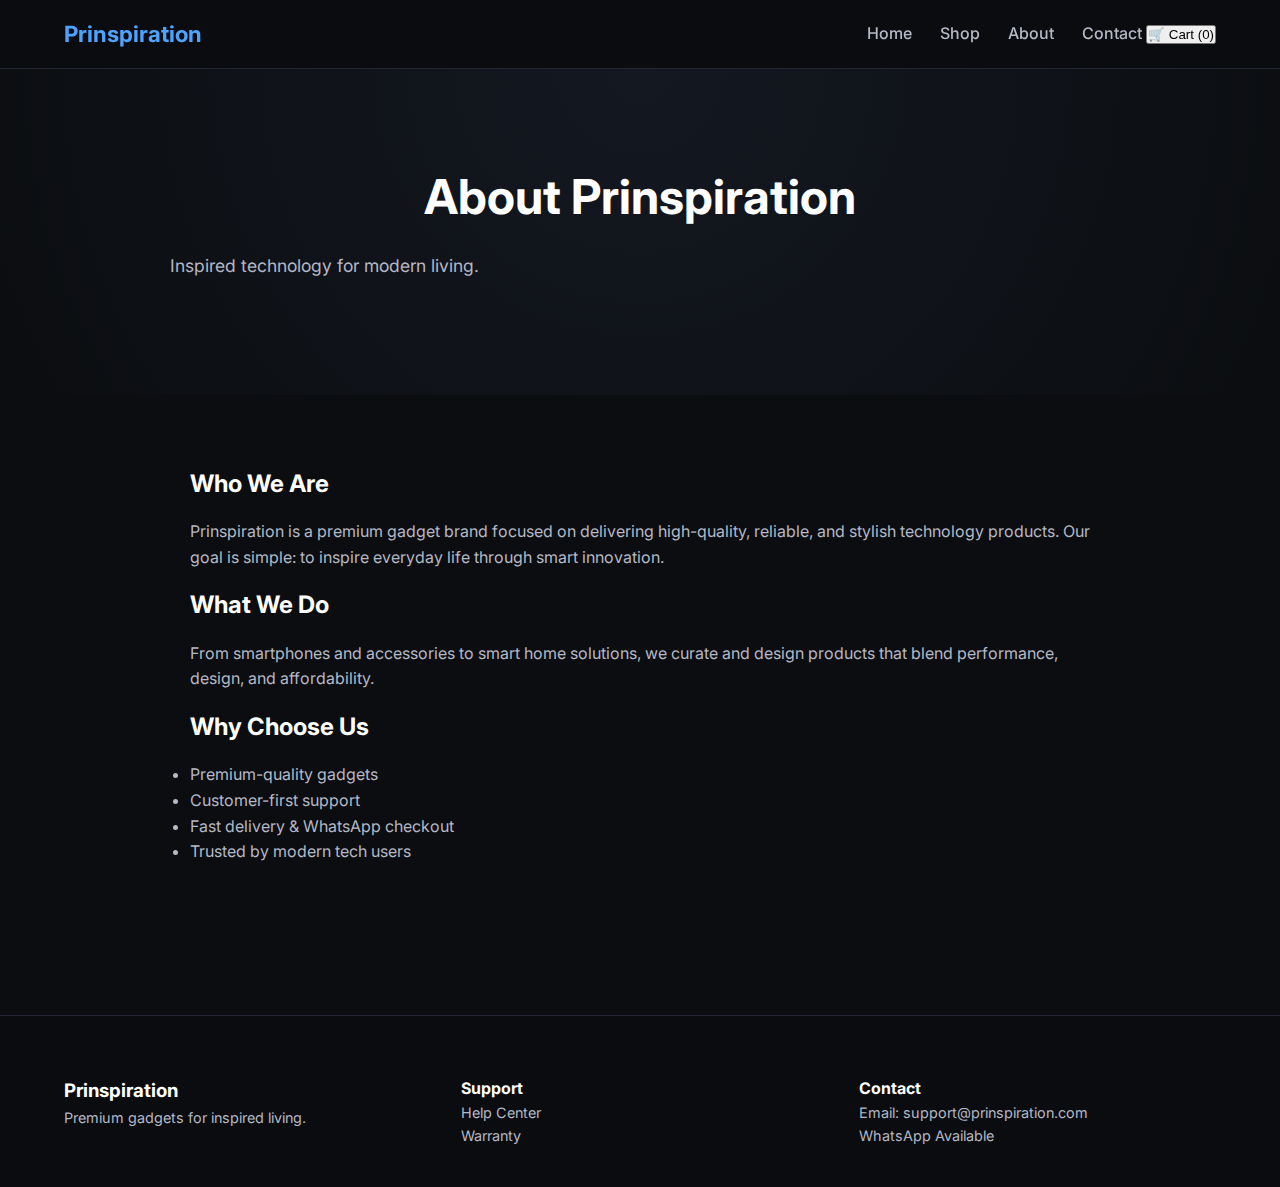
<file: about.html>
<!doctype html>
<html lang="en">
  <head>
    <meta charset="UTF-8" />
    <meta name="viewport" content="width=device-width, initial-scale=1.0" />
    <title>Prinspiration | Smart Gadgets</title>
    <link rel="stylesheet" href="style.css" />
  </head>
  <body>
    <!-- HEADER -->
    <header>
      <div class="container navbar">
        <div class="logo">Prinspiration</div>
        <nav class="nav-links">
          <a href="index.html">Home</a>
          <a href="products.html">Shop</a>
          <a href="about.html">About</a>
          <a href="contact.html">Contact</a>
          <button id="cart-btn" class="cart-btn">
            🛒 Cart (<span id="cart-count">0</span>)
          </button>
        </nav>
      </div>
    </header>

    <!-- HERO -->
    <section class="hero">
      <div class="container">
        <h1>About Prinspiration</h1>
        <p>Inspired technology for modern living.</p>
      </div>
    </section>

    <!-- ABOUT CONTENT -->
    <section>
      <div class="container" style="max-width: 900px">
        <h2>Who We Are</h2>
        <p style="margin: 16px 0; color: #b5b8c5">
          Prinspiration is a premium gadget brand focused on delivering
          high-quality, reliable, and stylish technology products. Our goal is
          simple: to inspire everyday life through smart innovation.
        </p>

        <h2>What We Do</h2>
        <p style="margin: 16px 0; color: #b5b8c5">
          From smartphones and accessories to smart home solutions, we curate
          and design products that blend performance, design, and affordability.
        </p>

        <h2>Why Choose Us</h2>
        <ul style="margin-top: 16px; color: #b5b8c5">
          <li>Premium-quality gadgets</li>
          <li>Customer-first support</li>
          <li>Fast delivery & WhatsApp checkout</li>
          <li>Trusted by modern tech users</li>
        </ul>
      </div>
    </section>

    <!-- FOOTER -->
    <footer>
      <div class="container footer-grid">
        <div>
          <h3>Prinspiration</h3>
          <p>Premium gadgets for inspired living.</p>
        </div>
        <div>
          <h4>Support</h4>
          <p><a href="#">Help Center</a></p>
          <p><a href="#">Warranty</a></p>
        </div>
        <div>
          <h4>Contact</h4>
          <p>Email: support@prinspiration.com</p>
          <p>WhatsApp Available</p>
        </div>
      </div>
    </footer>

    <!-- CART MODAL -->
    <div id="cart-modal" class="cart-modal hidden">
      <div class="cart-overlay" id="cart-overlay"></div>

      <div class="cart-content">
        <h2>Your Cart</h2>

        <div id="cart-items">
          <!-- Items injected by JS -->
        </div>

        <div class="cart-summary">
          <strong>Total:</strong>
          <span id="cart-total">₦0</span>
        </div>

        <div class="cart-actions">
          <button id="checkout-whatsapp" class="btn btn-primary">
            Checkout via WhatsApp
          </button>
          <button id="close-cart" class="btn">Close</button>
        </div>
      </div>
    </div>

    <script src="js/main.js"></script>
    <script src="js/cart.js"></script>
  </body>
</html>
</file>
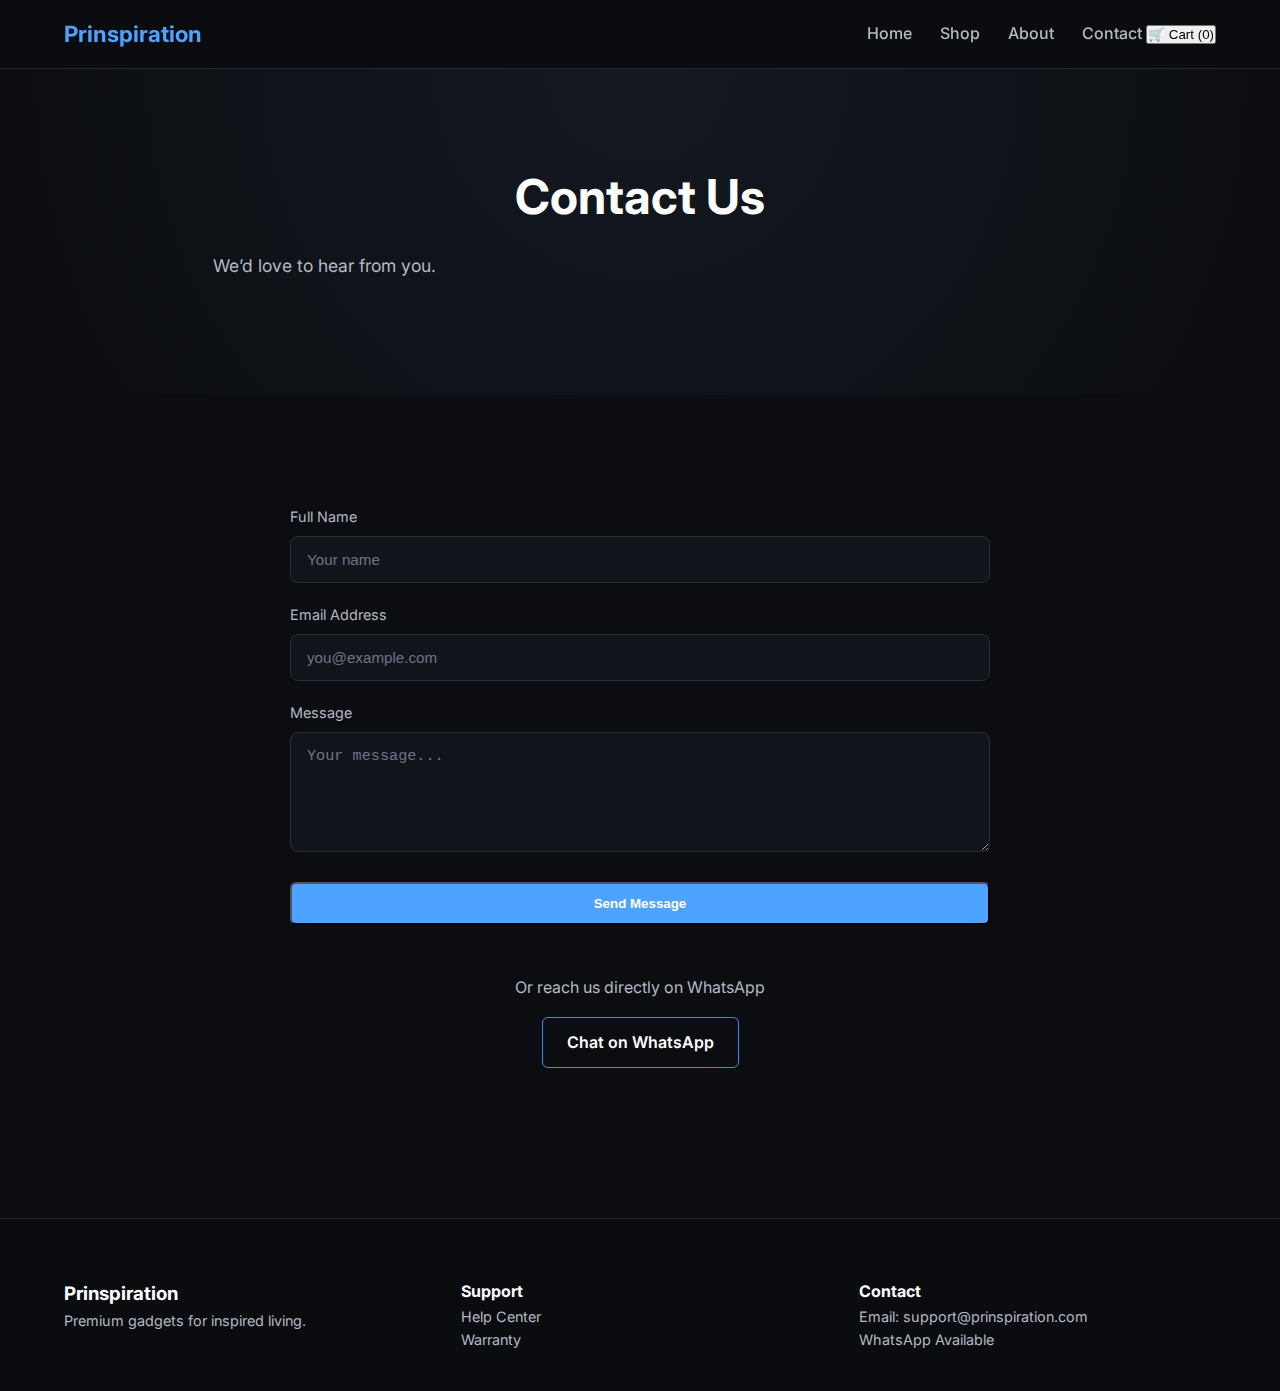
<file: contact.html>
<!doctype html>
<html lang="en">
  <head>
    <meta charset="UTF-8" />
    <meta name="viewport" content="width=device-width, initial-scale=1.0" />
    <title>Prinspiration | Smart Gadgets</title>
    <link rel="stylesheet" href="style.css" />
  </head>
  <body>
    <!-- HEADER -->
    <header>
      <div class="container navbar">
        <div class="logo">Prinspiration</div>
        <nav class="nav-links">
          <a href="index.html">Home</a>
          <a href="products.html">Shop</a>
          <a href="about.html">About</a>
          <a href="contact.html">Contact</a>
          <button id="cart-btn" class="cart-btn">
            🛒 Cart (<span id="cart-count">0</span>)
          </button>
        </nav>
      </div>
    </header>

    <!-- HERO -->
    <section class="hero">
      <div class="container">
        <h1>Contact Us</h1>
        <p>We’d love to hear from you.</p>
      </div>
    </section>

    <!-- CONTACT SECTION -->
    <section>
      <div class="container" style="max-width: 700px">
        <form class="contact-form">
          <label>
            Full Name
            <input type="text" placeholder="Your name" required />
          </label>

          <label>
            Email Address
            <input type="email" placeholder="you@example.com" required />
          </label>

          <label>
            Message
            <textarea
              rows="5"
              placeholder="Your message..."
              required
            ></textarea>
          </label>

          <button type="submit" class="btn btn-primary">Send Message</button>
        </form>

        <div class="contact-whatsapp">
          <p style="color: #b5b8c5">Or reach us directly on WhatsApp</p>
          <a
            class="btn"
            style="border: 1px solid #2f8cff"
            target="_blank"
            href="https://wa.me/234XXXXXXXXXX"
          >
            Chat on WhatsApp
          </a>
        </div>
      </div>
    </section>

    <!-- FOOTER -->
    <footer>
      <div class="container footer-grid">
        <div>
          <h3>Prinspiration</h3>
          <p>Premium gadgets for inspired living.</p>
        </div>
        <div>
          <h4>Support</h4>
          <p><a href="#">Help Center</a></p>
          <p><a href="#">Warranty</a></p>
        </div>
        <div>
          <h4>Contact</h4>
          <p>Email: support@prinspiration.com</p>
          <p>WhatsApp Available</p>
        </div>
      </div>
    </footer>

    <!-- CART MODAL -->
    <div id="cart-modal" class="cart-modal hidden">
      <div class="cart-overlay" id="cart-overlay"></div>

      <div class="cart-content">
        <h2>Your Cart</h2>

        <div id="cart-items">
          <!-- Items injected by JS -->
        </div>

        <div class="cart-summary">
          <strong>Total:</strong>
          <span id="cart-total">₦0</span>
        </div>

        <div class="cart-actions">
          <button id="checkout-whatsapp" class="btn btn-primary">
            Checkout via WhatsApp
          </button>
          <button id="close-cart" class="btn">Close</button>
        </div>
      </div>
    </div>

    <script src="js/main.js"></script>
    <script src="js/cart.js"></script>
  </body>
</html>
</file>
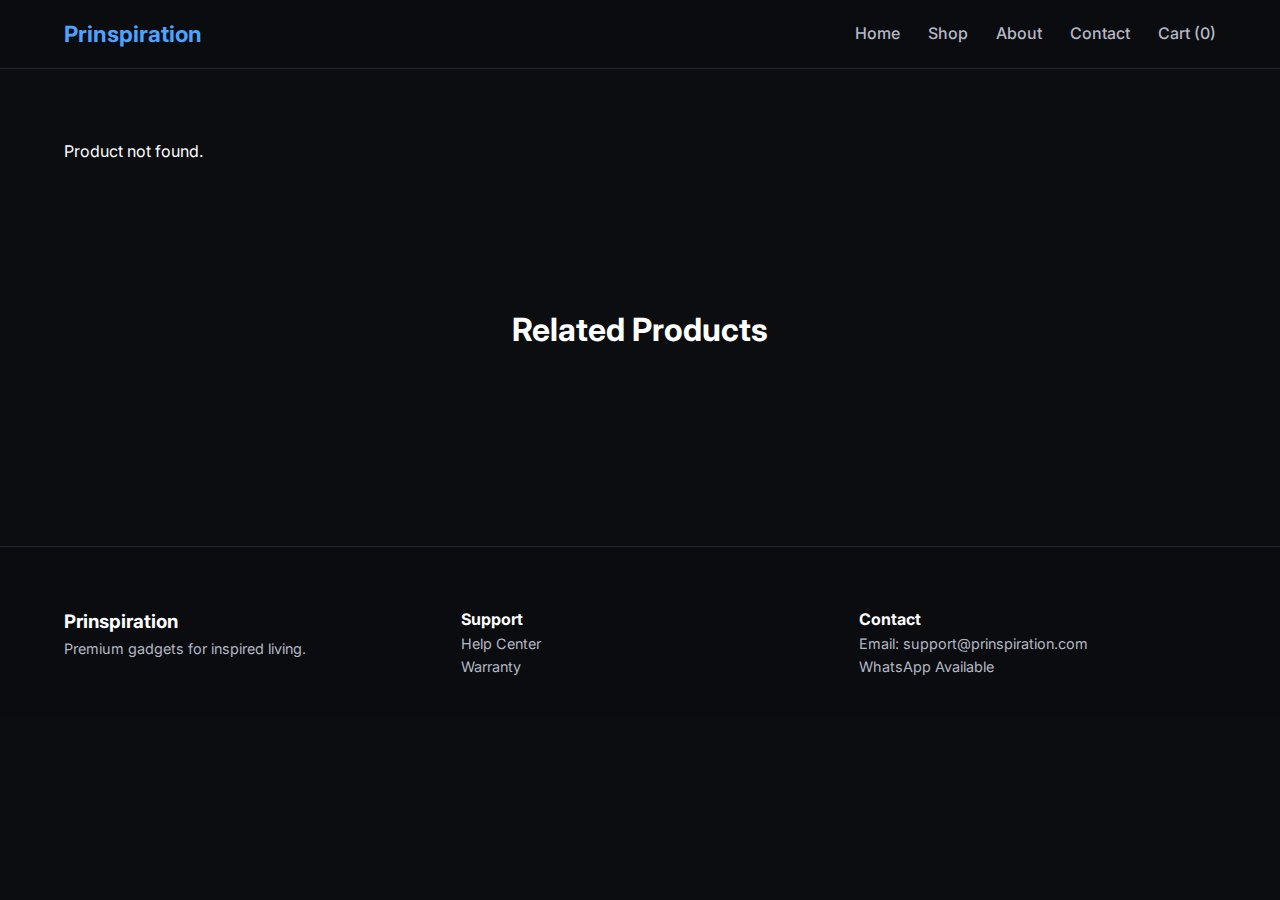
<file: product.html>
<!doctype html>
<html lang="en">
  <head>
    <meta charset="UTF-8" />
    <meta name="viewport" content="width=device-width, initial-scale=1.0" />
    <title>Product Details | Prinspiration</title>
    <link rel="stylesheet" href="style.css" />
  </head>
  <body>
    <!-- HEADER -->
    <header>
      <div class="container navbar">
        <div class="logo">Prinspiration</div>
        <nav class="nav-links">
          <a href="index.html">Home</a>
          <a href="products.html">Shop</a>
          <a href="about.html">About</a>
          <a href="contact.html">Contact</a>
          <a href="#" id="cart-btn">Cart (<span id="cart-count">0</span>)</a>
        </nav>
      </div>
    </header>

    <!-- PRODUCT DETAILS -->
    <section>
      <div class="container" id="product-details">
        <!-- Product content injected by JS -->
      </div>
    </section>

    <!-- RELATED PRODUCTS -->
    <section>
      <div class="container">
        <div class="section-title">
          <h2>Related Products</h2>
        </div>
        <div class="card-grid" id="related-products">
          <!-- Related products injected by JS -->
        </div>
      </div>
    </section>

    <!-- FOOTER -->
    <footer>
      <div class="container footer-grid">
        <div>
          <h3>Prinspiration</h3>
          <p>Premium gadgets for inspired living.</p>
        </div>
        <div>
          <h4>Support</h4>
          <p><a href="#">Help Center</a></p>
          <p><a href="#">Warranty</a></p>
        </div>
        <div>
          <h4>Contact</h4>
          <p>Email: support@prinspiration.com</p>
          <p>WhatsApp Available</p>
        </div>
      </div>
    </footer>

    <!-- SCRIPTS -->
    <script src="js/data.js"></script>
    <script src="js/cart.js"></script>

    <script>
      /* ===============================
       PRODUCT DETAILS LOGIC
       =============================== */

      const productDetails = document.getElementById("product-details");
      const relatedProductsGrid = document.getElementById("related-products");

      const params = new URLSearchParams(window.location.search);
      const productId = parseInt(params.get("id"));

      const product = products.find((p) => p.id === productId);

      if (!product) {
        productDetails.innerHTML = "<p>Product not found.</p>";
      } else {
        productDetails.innerHTML = `
        <div class="card-grid" style="align-items:start;">
          <div>
            <img src="${product.image}" alt="${product.name}" style="border-radius:12px;">
          </div>

          <div>
            <h1>${product.name}</h1>
            <p style="color:#b5b8c5;margin:12px 0;">${product.shortSpecs}</p>
            <h2 style="margin:16px 0;">₦${product.price.toLocaleString()}</h2>
            <p style="color:#4da3ff;font-weight:600;">
              ${product.availability}
            </p>

            <p style="margin:24px 0;color:#b5b8c5;">
              ${product.description}
            </p>

            <ul style="margin-bottom:24px;">
              ${product.specs.map((spec) => `<li>${spec}</li>`).join("")}
            </ul>

            <div style="display:flex; gap:12px; flex-wrap:wrap;">
              <button class="btn btn-primary" onclick="addToCart(${product.id})">
                Add to Cart
              </button>

              <a
                class="btn"
                style="border:1px solid #2f8cff;"
                target="_blank"
                href="https://wa.me/234XXXXXXXXXX?text=${encodeURIComponent(
                  `Hello, I want to order:\n\n${product.name}\nPrice: ₦${product.price.toLocaleString()}`,
                )}">
                Order via WhatsApp
              </a>
            </div>
          </div>
        </div>
      `;
      }

      /* ===============================
       RELATED PRODUCTS
       =============================== */

      const related = products.filter(
        (p) => p.category === product.category && p.id !== product.id,
      );

      related.slice(0, 4).forEach((item) => {
        const card = document.createElement("div");
        card.className = "card";

        card.innerHTML = `
        <img src="${item.image}" alt="${item.name}" style="margin-bottom:12px;border-radius:8px;">
        <h4>${item.name}</h4>
        <p style="color:#b5b8c5;font-size:0.9rem;">${item.shortSpecs}</p>
        <strong style="display:block;margin:12px 0;">
          ₦${item.price.toLocaleString()}
        </strong>
        <a href="product.html?id=${item.id}" class="btn btn-primary">
          View
        </a>
      `;

        relatedProductsGrid.appendChild(card);
      });
    </script>
      </div>
    </div>
    <!-- CART MODAL -->
<div id="cart-modal" class="cart-modal hidden">
  <div id="cart-overlay" class="cart-overlay"></div>

  <div class="cart-content">
    <h2>Your Cart</h2>

    <div id="cart-items"></div>

    <div class="cart-summary">
      <span>Total:</span>
      <strong id="cart-total">₦0</strong>
    </div>

    <div class="cart-actions">
      <button class="btn btn-primary">Checkout via WhatsApp</button>
      <button class="btn" id="close-cart">Close</button>
    </div>
  </div>
</div>
  </body>
</html>
</file>
<file: style.css>
/* =========================
   PRINSPIRATION – GLOBAL CSS
   ========================= */

/* Google Font */
@import url('https://fonts.googleapis.com/css2?family=Inter:wght@300;400;500;600;700&display=swap');

/* CSS Variables */
:root {
  --bg-dark: #0b0d10;
  --bg-card: #141821;
  --text-primary: #ffffff;
  --text-secondary: #b5b8c5;
  --accent: #4da3ff;
  --accent-hover: #2f8cff;
  --border-color: #222633;
}

/* Reset */
* {
  margin: 0;
  padding: 0;
  box-sizing: border-box;
}

/* Base */
body {
  font-family: 'Inter', sans-serif;
  background-color: var(--bg-dark);
  color: var(--text-primary);
  line-height: 1.6;
}

a {
  text-decoration: none;
  color: inherit;
}

img {
  max-width: 100%;
  display: block;
}

/* Container */
.container {
  width: 90%;
  max-width: 1200px;
  margin: auto;
}

/* Buttons */
.btn {
  display: inline-block;
  padding: 12px 24px;
  border-radius: 6px;
  font-weight: 600;
  transition: all 0.3s ease;
  cursor: pointer;
}

.btn-primary {
  background-color: var(--accent);
  color: #fff;
}

.btn-primary:hover {
  background-color: var(--accent-hover);
}

/* Navbar */
header {
  background-color: rgba(11, 13, 16, 0.95);
  border-bottom: 1px solid var(--border-color);
  position: sticky;
  top: 0;
  z-index: 1000;
}

.navbar {
  display: flex;
  justify-content: space-between;
  align-items: center;
  padding: 16px 0;
}

.logo {
  font-size: 1.4rem;
  font-weight: 700;
  color: var(--accent);
}

.nav-links a {
  margin-left: 24px;
  color: var(--text-secondary);
  font-weight: 500;
}

.nav-links a:hover {
  color: var(--text-primary);
}

/* Hero */
.hero {
  padding: 100px 0;
  text-align: center;
  background: radial-gradient(circle at top, #141821, transparent);
}

.hero h1 {
  font-size: 3rem;
  margin-bottom: 16px;
}

.hero p {
  color: var(--text-secondary);
  margin-bottom: 32px;
  font-size: 1.1rem;
}

/* Sections */
section {
  padding: 80px 0;
}

.section-title {
  text-align: center;
  margin-bottom: 48px;
}

.section-title h2 {
  font-size: 2rem;
}

/* Cards */
.card-grid {
  display: grid;
  grid-template-columns: repeat(auto-fit, minmax(250px, 1fr));
  gap: 24px;
}

.card {
  background-color: var(--bg-card);
  padding: 24px;
  border-radius: 10px;
  border: 1px solid var(--border-color);
  transition: transform 0.3s ease;
}

.card:hover {
  transform: translateY(-6px);
}

.cart-modal {
  position: fixed;
  inset: 0;
  z-index: 9999;
  display: flex;
  justify-content: flex-end;
}
.cart-overlay {
  position: absolute;
  inset: 0;
  background: rgba(0, 0, 0, 0.85);
}
.cart-content {
  position: relative;
  width: 100%;
  max-width: 480px;
  height: 100%;
  background: linear-gradient(180deg, #0f0f0f, #141414);
  padding: 28px;
  overflow-y: auto;
  box-shadow: -10px 0 40px rgba(0, 0, 0, 0.6);
  animation: slideInCart 0.3s ease-out;
}
@keyframes slideInCart {
  from {
    transform: translateX(100%);
  }
  to {
    transform: translateX(0);
  }
}
.cart-content h2 {
  font-size: 1.5rem;
  margin-bottom: 20px;
  border-bottom: 1px solid var(--border-color);
  padding-bottom: 12px;
}
.cart-item {
  display: flex;
  gap: 14px;
  margin-bottom: 18px;
  padding-bottom: 14px;
  border-bottom: 1px solid #222;
}

.cart-item img {
  width: 72px;
  height: 72px;
  border-radius: 8px;
  object-fit: cover;
}

.cart-item h4 {
  font-size: 1rem;
  margin-bottom: 4px;
}
.cart-summary {
  font-size: 1.2rem;
  margin: 24px 0;
  display: flex;
  justify-content: space-between;
}

.cart-actions {
  position: sticky;
  bottom: 0;
  background: #0f0f0f;
  padding-top: 16px;
  display: flex;
  gap: 12px;
}

.cart-actions .btn-primary {
  flex: 1;
}
@media (max-width: 500px) {
  .cart-content {
    max-width: 100%;
  }
}
.hidden {
  display: none;
}

/* ===============================
   CONTACT PAGE
=============================== */

.contact-form {
  display: grid;
  gap: 20px;
  margin-top: 40px;
}

.contact-form label {
  display: flex;
  flex-direction: column;
  font-size: 0.9rem;
  color: #b5b8c5;
}

.contact-form input,
.contact-form textarea {
  margin-top: 8px;
  padding: 14px 16px;
  border-radius: 8px;
  border: 1px solid #2a2d3a;
  background: #12141c;
  color: #ffffff;
  font-size: 0.95rem;
  outline: none;
  transition: border 0.3s ease, box-shadow 0.3s ease;
}

.contact-form input::placeholder,
.contact-form textarea::placeholder {
  color: #6f7385;
}

.contact-form input:focus,
.contact-form textarea:focus {
  border-color: #2f8cff;
  box-shadow: 0 0 0 2px rgba(47, 140, 255, 0.15);
}

.contact-form textarea {
  resize: vertical;
}

.contact-form button {
  margin-top: 10px;
  align-self: flex-start;
}

/* WhatsApp section */
.contact-whatsapp {
  margin-top: 50px;
  text-align: center;
}

.contact-whatsapp p {
  color: #b5b8c5;
  margin-bottom: 16px;
}


/* Footer */
footer {
  background-color: #0a0c0f;
  border-top: 1px solid var(--border-color);
  padding: 40px 0;
}

.footer-grid {
  display: grid;
  grid-template-columns: repeat(auto-fit, minmax(220px, 1fr));
  gap: 24px;
}

footer p,
footer a {
  color: var(--text-secondary);
  font-size: 0.9rem;
}
/* ===============================
   GLOBAL SECTION SPACING
================================ */
section {
  padding: 70px 0;
}

.section-title {
  text-align: center;
  margin-bottom: 40px;
}

.section-title h2 {
  font-size: 2rem;
  margin-bottom: 8px;
}

.section-title p {
  color: #666;
  max-width: 600px;
  margin: 0 auto;
}

/* ===============================
   HERO CLEANUP
================================ */
.hero {
  padding: 90px 0;
}

.hero-grid {
  display: grid;
  grid-template-columns: 1.1fr 0.9fr;
  gap: 50px;
  align-items: center;
}

.hero p {
  max-width: 520px;
  margin: 15px 0 25px;
}

.hero-badges {
  display: flex;
  gap: 15px;
  margin-top: 25px;
  flex-wrap: wrap;
}

.hero-badges span {
  font-size: 0.85rem;
  background: #141821;
  padding: 6px 12px;
  border-radius: 20px;
}

/* Hero image */
.hero-carousel img {
  width: 100%;
  max-width: 420px;
  margin-left: auto;
  display: block;
}

/* ===============================
   CARD GRID NORMALIZATION
================================ */
.card-grid {
  display: grid;
  grid-template-columns: repeat(auto-fit, minmax(220px, 1fr));
  gap: 25px;
}

.card {
  padding: 22px;
  border-radius: 10px;
  background: #141821;
  text-align: center;
  box-shadow: 0 10px 25px rgba(0, 0, 0, 0.05);
}

/* ===============================
   PRODUCT CARDS
================================ */
.product-card img {
  width: 100%;
  height: 180px;
  object-fit: contain;
  margin-bottom: 15px;
}

.product-card h4 {
  font-size: 1rem;
  margin-bottom: 6px;
}

.product-card p {
  font-weight: bold;
  margin-bottom: 15px;
}

.product-actions {
  display: flex;
  gap: 10px;
  justify-content: center;
}

/* ===============================
   FAQ CLEANUP
================================ */
.card strong {
  display: block;
  margin-bottom: 8px;
}

/* ===============================
   FOOTER POLISH
================================ */
footer {
  margin-top: 80px;
  padding-top: 60px;
}

.footer-grid {
  display: grid;
  grid-template-columns: repeat(auto-fit, minmax(220px, 1fr));
  gap: 40px;
}

footer img {
  margin-bottom: 10px;
}

footer a {
  color: inherit;
  text-decoration: none;
}

footer a:hover {
  text-decoration: underline;
}

.socials {
  display: flex;
  gap: 12px;
  margin-top: 10px;
}

.socials a {
  font-size: 0.9rem;
}

.copyright {
  text-align: center;
}
/* ===============================
   RESPONSIVE FIXES
================================ */
@media (max-width: 900px) {
  .hero-grid {
    grid-template-columns: 1fr;
    text-align: center;
  }

  .hero-carousel img {
    margin: 0 auto;
  }

  .product-actions {
    flex-direction: column;
  }
}
/* ===============================
   HERO IMAGE SLIDER
================================ */
.hero-carousel {
  position: relative;
  width: 100%;
  max-width: 420px;
  height: 320px;
  margin-left: auto;
}

.hero-slide {
  position: absolute;
  inset: 0;
  width: 100%;
  height: 100%;
  object-fit: contain;
  opacity: 0;
  transition: opacity 0.8s ease-in-out;
}

.hero-slide.active {
  opacity: 1;
}
</file>
